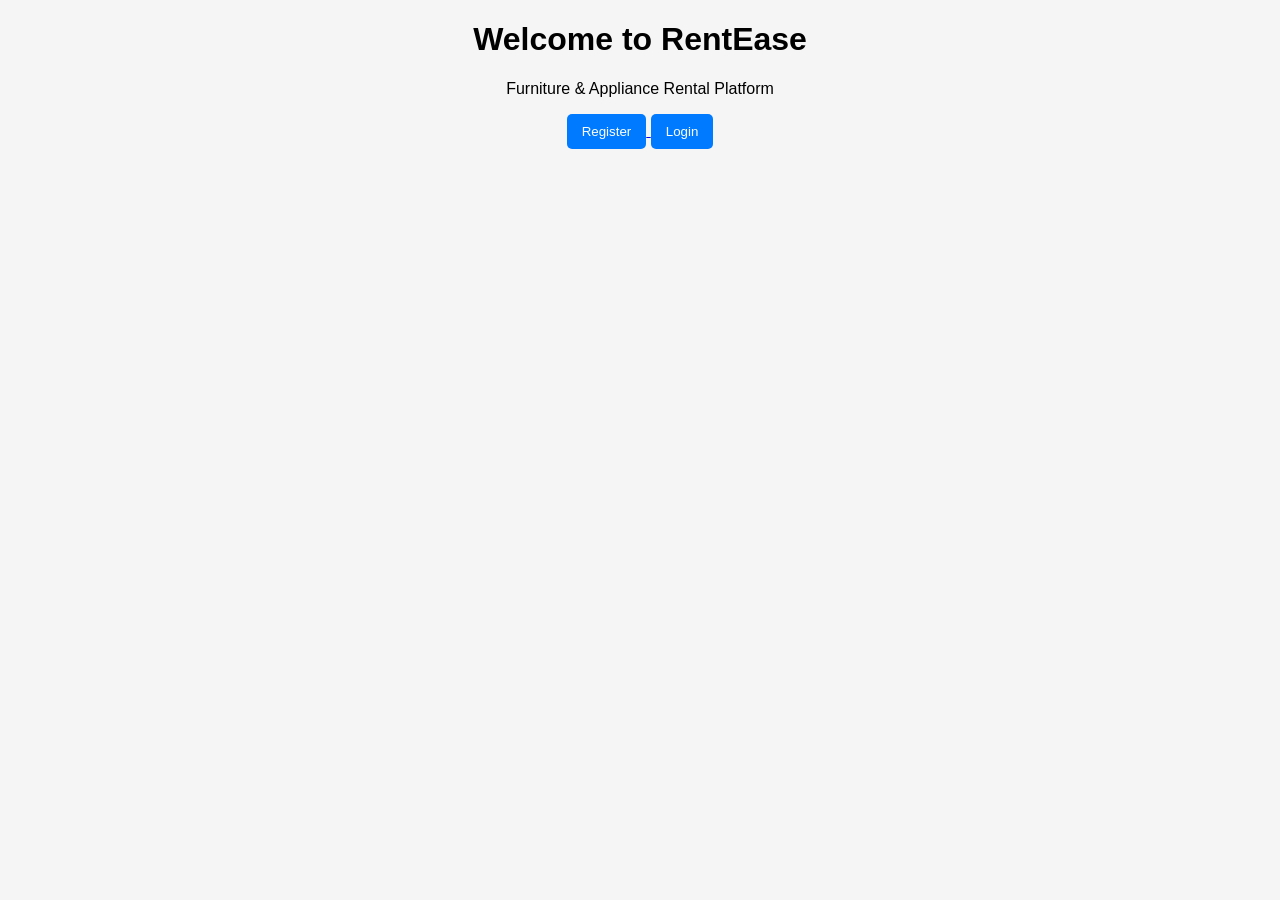
<file: frontend/index.html>
<!DOCTYPE html>
<html>
<head>
    <title>RentEase</title>
    <link rel="stylesheet" href="style.css">
</head>

<body>

<h1>Welcome to RentEase</h1>

<p>Furniture & Appliance Rental Platform</p>

<a href="register.html">
    <button>Register</button>
</a>

<a href="login.html">
    <button>Login</button>
</a>

</body>
</html>
</file>
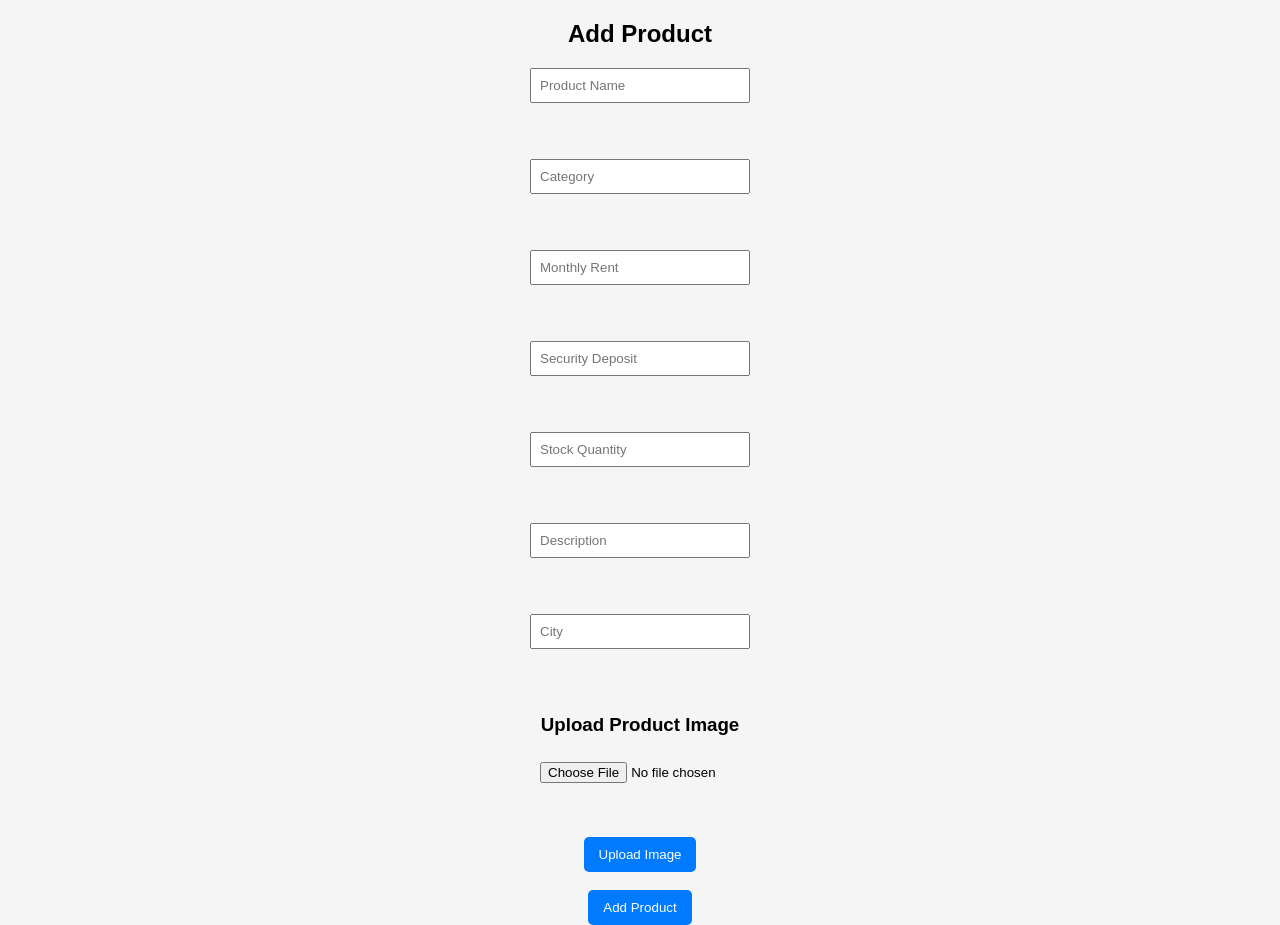
<file: frontend/add-product.html>
<!DOCTYPE html>
<html>
<head>
    <title>Add Product</title>
    <link rel="stylesheet" href="style.css">
</head>

<body>

<h2>Add Product</h2>

<input id="name" placeholder="Product Name"><br><br>

<input id="category" placeholder="Category"><br><br>

<input id="rent" placeholder="Monthly Rent"><br><br>

<input id="deposit" placeholder="Security Deposit"><br><br>

<input id="stock" placeholder="Stock Quantity"><br><br>

<input id="description" placeholder="Description"><br><br>

<input id="city" placeholder="City"><br><br>

<h3>Upload Product Image</h3>

<input type="file" id="imageFile"><br><br>

<button onclick="uploadImage()">Upload Image</button>

<br><br>

<button onclick="addProduct()">Add Product</button>

<script src="script.js"></script>

</body>
</html>
</file>
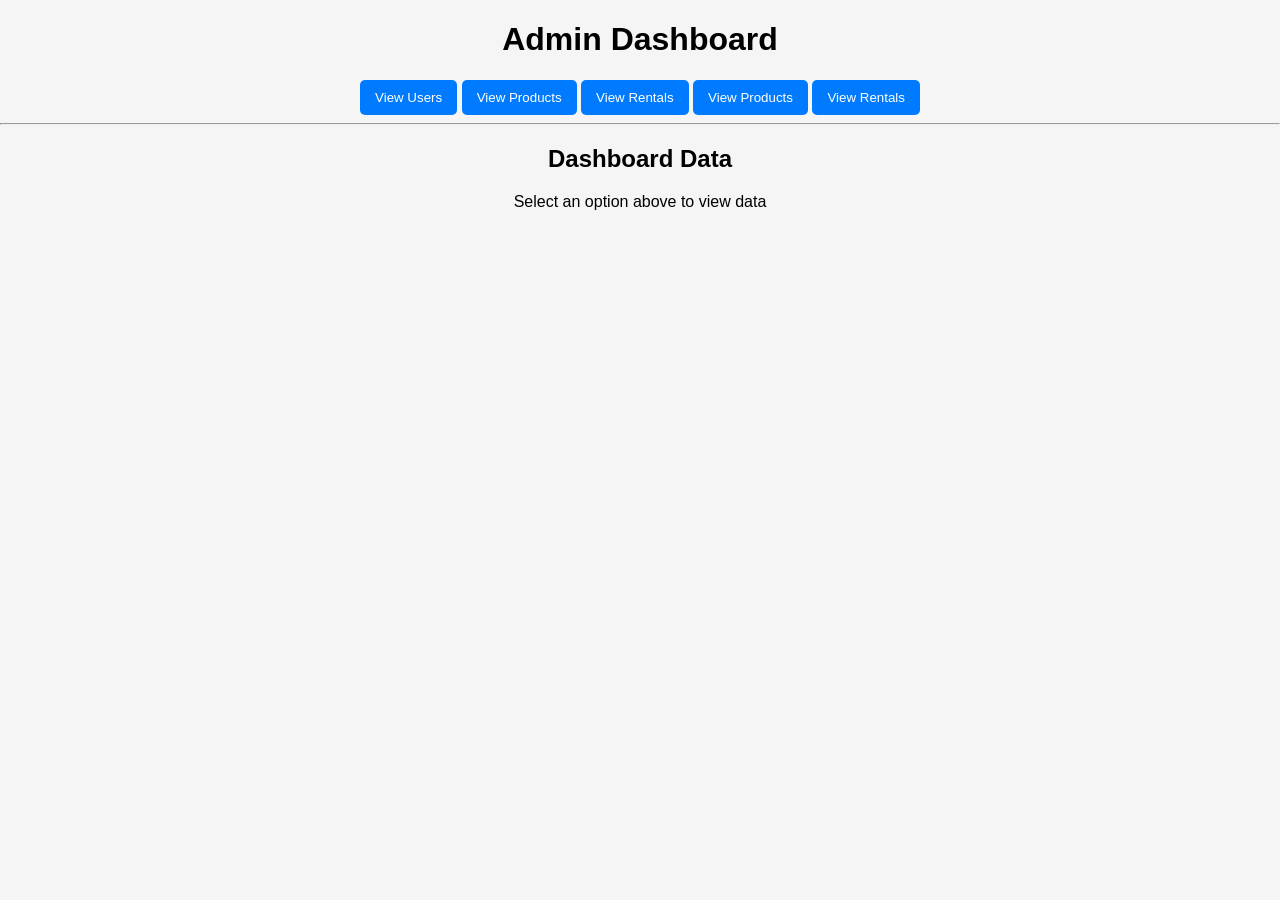
<file: frontend/admin-dashboard.html>
<!DOCTYPE html>

<html>

<head>
    <meta charset="UTF-8">
    <title>Admin Dashboard</title>
    <link rel="stylesheet" href="style.css">
</head>

<body onload="loadDashboard()">

<h1>Admin Dashboard</h1>

<button onclick="loadUsers()">View Users</button> <button onclick="loadProducts()">View Products</button> <button onclick="loadRentals()">View Rentals</button>
<button onclick="loadAdminProducts()">View Products</button>
<button onclick="loadAdminRentals()">View Rentals</button>
<hr>

<h2>Dashboard Data</h2>

<div id="dashboardData"></div>

<script src="script.js"></script>

</body>

</html>
</file>
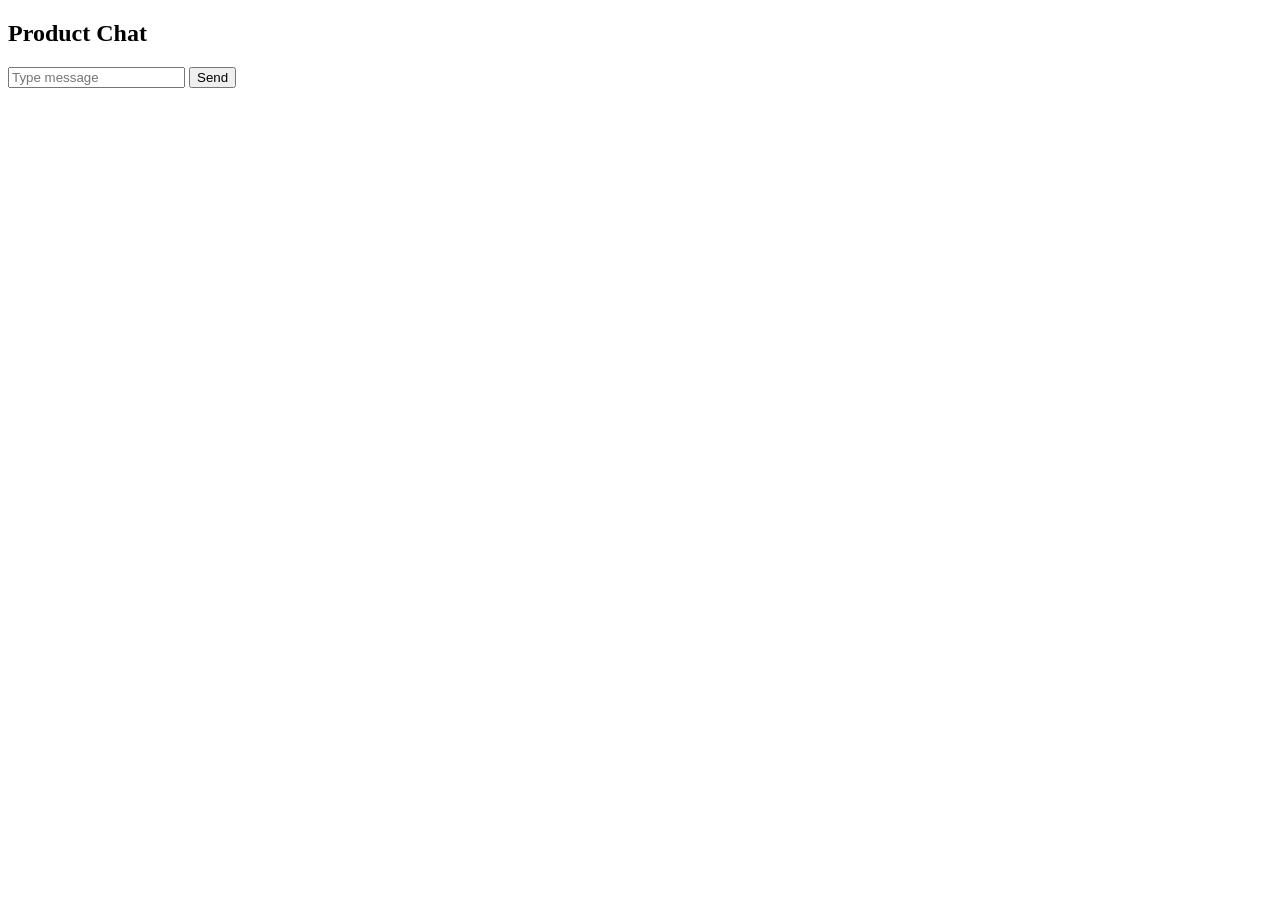
<file: frontend/chat.html>
<!DOCTYPE html>
<html>

<head>
    <title>Chat</title>
</head>

<body>

<h2>Product Chat</h2>

<div id="chatBox"></div>

<input id="messageText" placeholder="Type message">
<button onclick="sendMessage()">Send</button>

<script src="script.js"></script>

</body>

</html>
</file>
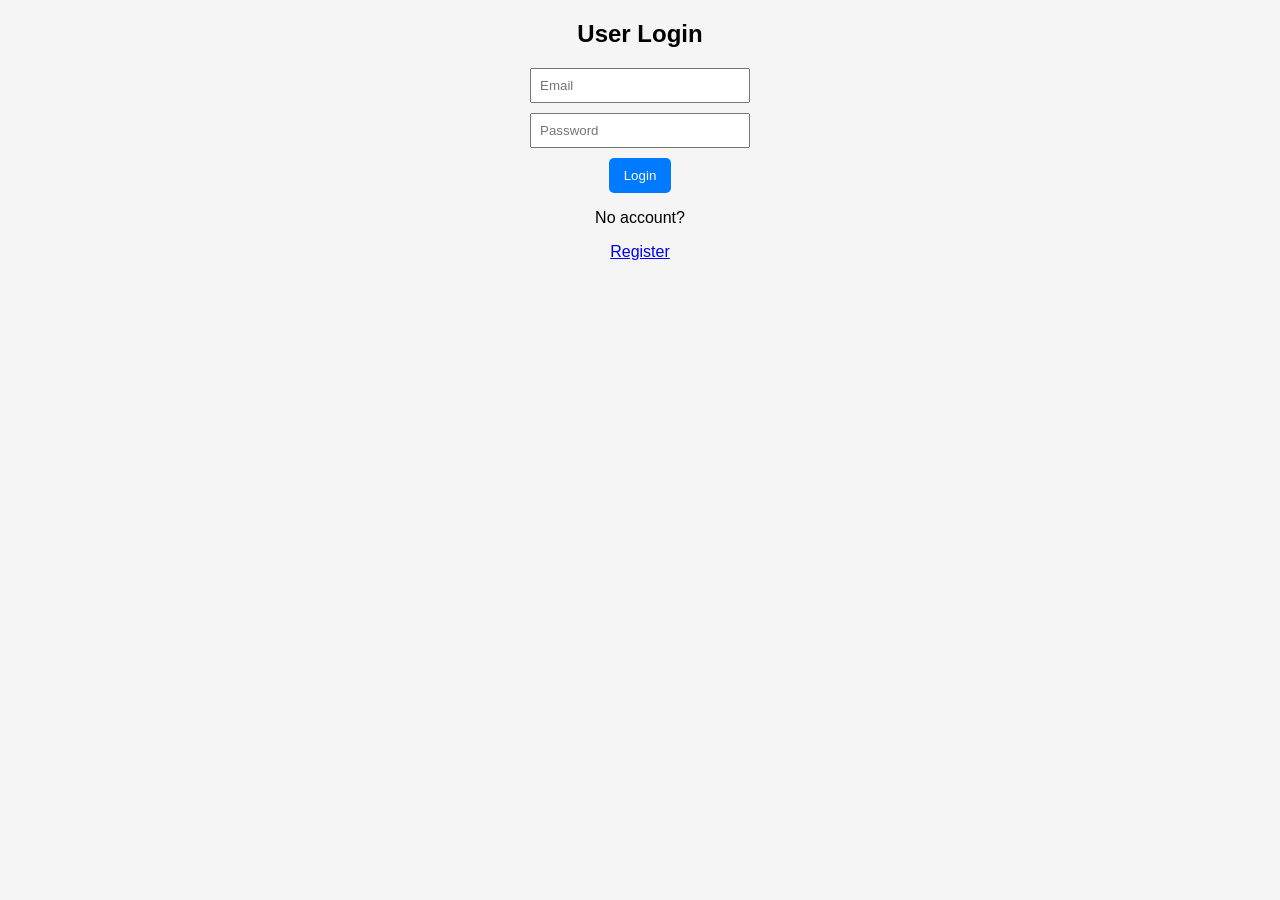
<file: frontend/login.html>
<!DOCTYPE html>
<html>
<head>
    <title>Login</title>
    <link rel="stylesheet" href="style.css">
</head>

<body>

<h2>User Login</h2>

<input id="email" placeholder="Email">
<input id="password" type="password" placeholder="Password">

<button onclick="loginUser()">Login</button>

<p>No account?</p>
<a href="register.html">Register</a>

<script src="script.js"></script>

</body>
</html>
</file>
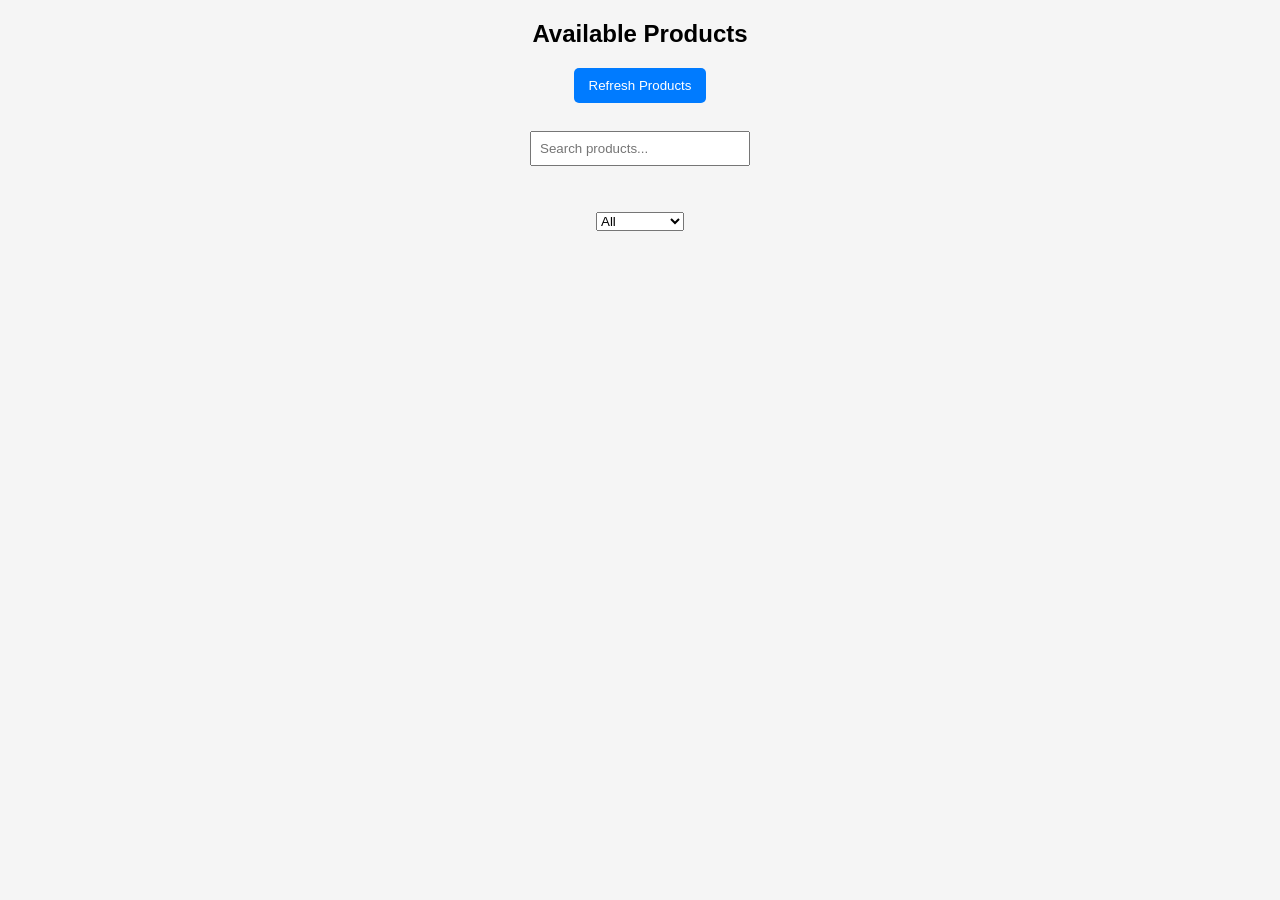
<file: frontend/products.html>
<!DOCTYPE html>

<html>

<head>
    <meta charset="UTF-8">
    <title>Products</title>
    <link rel="stylesheet" href="style.css">
</head>

<body onload="loadProducts()">

<h2>Available Products</h2>

<button onclick="loadProducts()">Refresh Products</button>

<br><br>



<input type="text"
       placeholder="Search products..."
       onkeyup="searchProducts(this.value)">

<br><br>



<select onchange="filterProducts(this.value)">
    <option value="all">All</option>
    <option value="Furniture">Furniture</option>
    <option value="Appliances">Appliances</option>
</select>

<br><br>



<div id="productList"></div>



<div id="productPopup"
     style="display:none; position:fixed; top:0; left:0; width:100%; height:100%; background:#000000aa; justify-content:center; align-items:center;">

    <div style="background:white; padding:20px; border-radius:10px; text-align:center;">

        <h2 id="popupName"></h2>

        <img id="popupImage" width="400">

        <p id="popupCategory"></p>

        <p id="popupRent"></p>

        <p id="popupCity"></p>

        <button onclick="closePopup()">Close</button>

    </div>

</div>

<script src="script.js"></script>

</body>

</html>
</file>
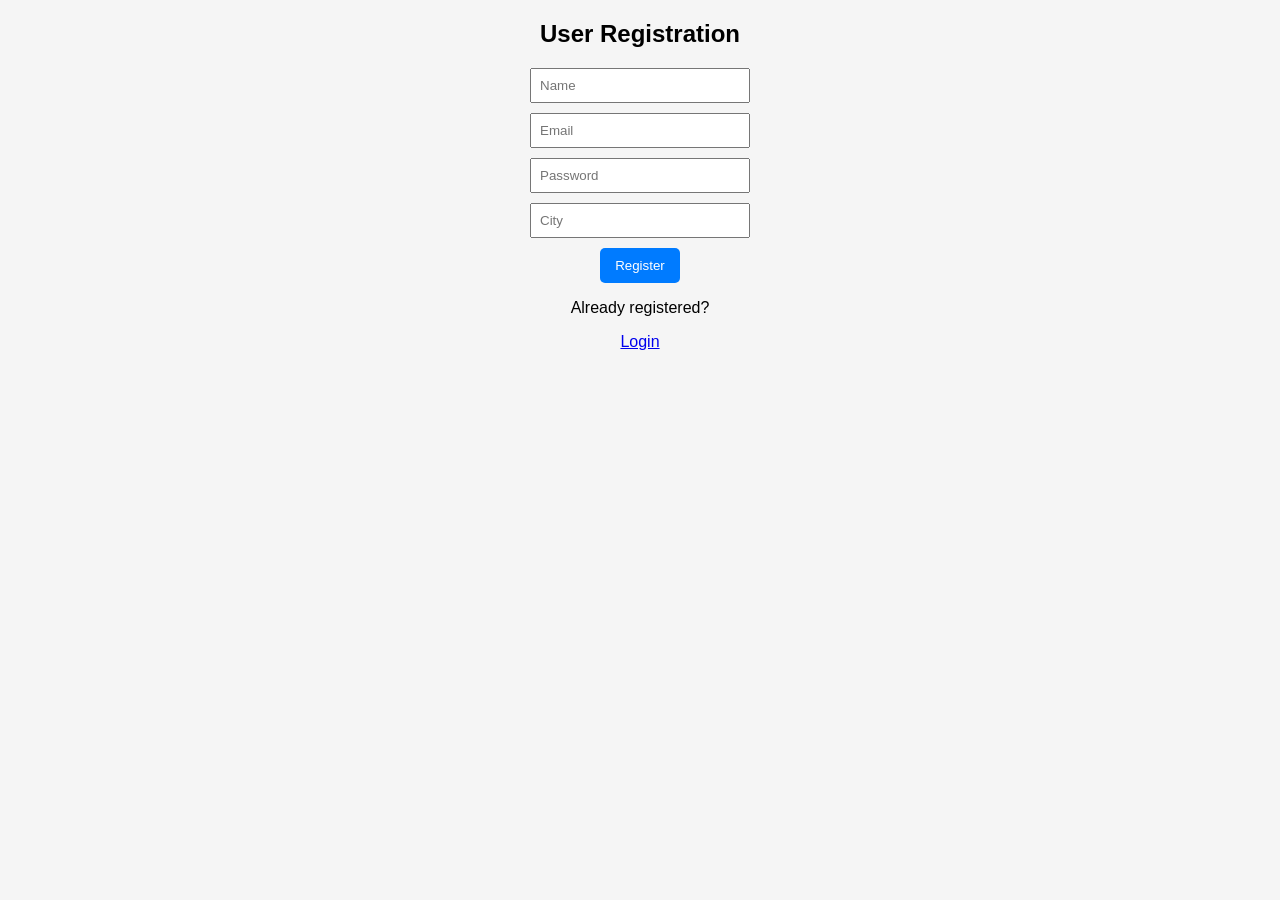
<file: frontend/register.html>
<!DOCTYPE html>
<html>
<head>
    <title>Register</title>
    <link rel="stylesheet" href="style.css">
</head>

<body>

<h2>User Registration</h2>

<input id="name" placeholder="Name">
<input id="email" placeholder="Email">
<input id="password" placeholder="Password">
<input id="city" placeholder="City">

<button onclick="registerUser()">Register</button>

<p>Already registered?</p>
<a href="login.html">Login</a>

<script src="script.js"></script>

</body>
</html>
</file>
<file: frontend/style.css>
body{
font-family: Arial;
text-align:center;
margin-top:50px;
}

input{
display:block;
margin:10px auto;
padding:8px;
width:200px;
}

button{
padding:10px 20px;
background:#007bff;
color:white;
border:none;
cursor:pointer;
}

button:hover{
background:#0056b3;
}
body{
font-family: Arial, sans-serif;
background:#f5f5f5;
margin:0;
padding:0;
text-align:center;
}

h2{
margin-top:20px;
}

#productList{
display:flex;
flex-wrap:wrap;
justify-content:center;
gap:20px;
margin-top:20px;
}

.product-card{
width:250px;
background:white;
border-radius:10px;
box-shadow:0 2px 10px rgba(0,0,0,0.1);
padding:15px;
text-align:center;
}

.product-card img{
width:100%;
height:180px;
object-fit:cover;
border-radius:8px;
}

.product-card h3{
margin:10px 0;
}

.product-card p{
margin:5px 0;
}

button{
background:#007bff;
color:white;
border:none;
padding:10px 15px;
border-radius:5px;
cursor:pointer;
}

button:hover{
background:#0056b3;
}
.product-card{
cursor:pointer;
transition:0.3s;
}

.product-card:hover{
transform:scale(1.05);
}
</file>
